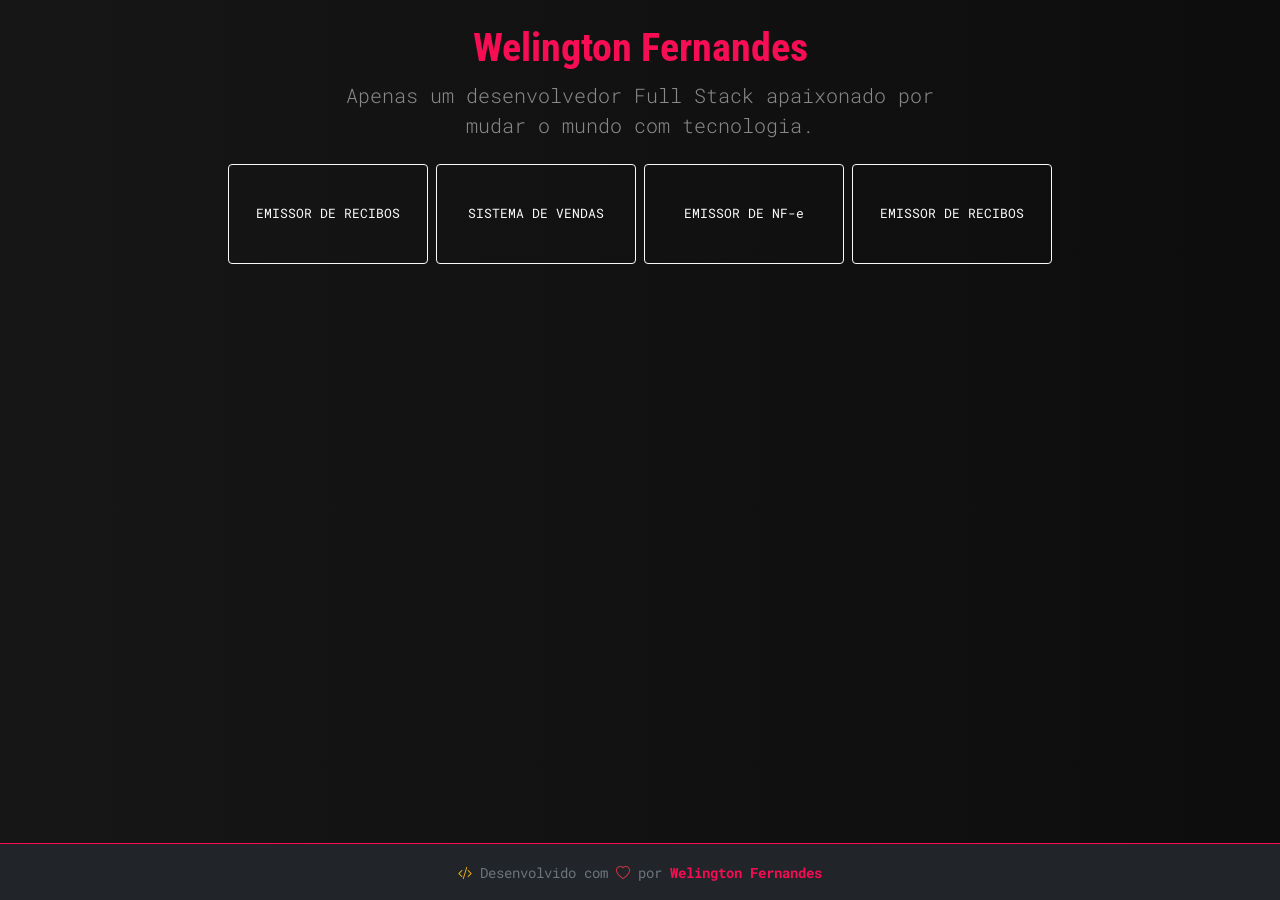
<file: main copy.html>
<!DOCTYPE html>
<html lang="pt-BR">

<head>
    <meta charset="UTF-8">

    <link rel="shortcut icon" href="./img/fav.png" type="image/x-icon">

    <meta http-equiv="X-UA-Compatible" content="IE=edge">

    <meta name="viewport" content="width=device-width, initial-scale=1.0">

    <link rel="stylesheet" href="https://cdn.jsdelivr.net/npm/bootstrap-icons@1.3.0/font/bootstrap-icons.css">

    <link rel="shortcut icon" href="https://cdn-icons.flaticon.com/png/512/3206/premium/3206042.png"
        type="image/x-icon">

    <link rel="stylesheet" href="./css/bootstrap.min.css">

    <link rel="stylesheet" href="./css/main.css">

    <title>WF-Developer</title>

</head>

<body class="d-flex flex-column">

    <main id="page-content">

        <div class="container text-center">

            <div class="row justify-content-center">
                <div class="col-md-7">
                    <h1 class="wf mt-4 rosa"><strong>Welington Fernandes</strong></h1>
                    <p class="lead text-white-50">
                        Apenas um desenvolvedor Full Stack apaixonado por mudar o mundo com tecnologia.
                    </p>
                </div>
            </div>

        </div>

        <div id="btnmenu" class="d-flex bd-highlight justify-content-center ali p-1">
            <a href="#" class="btn p-1 btn-outline-light m-1 d-inline-flex">
                EMISSOR DE RECIBOS
            </a>
            <a href="#" class="btn p-1 btn-outline-light m-1  d-inline-flex">
                SISTEMA DE VENDAS
            </a>
            <a href="#" class="btn p-1 btn-outline-light m-1 d-inline-flex">
                EMISSOR DE NF-e
            </a>
            <a href="" class="btn p-1 btn-outline-light m-1 d-inline-flex">
                EMISSOR DE RECIBOS
            </a>
        </div>

    </main>

    <footer id="sticky-footer" class="flex-shrink-0 bdanger py-3 bg-dark text-white-50">

        <div class="container text-center">

            <small class="text-muted mb-2">
                <i class="bi foneIcons  text-warning bi-code-slash"></i> Desenvolvido com <i
                    class="  foneIcons text-danger bi bi-heart"></i>
                por <strong> <a class="text-decoration-none" href="#">Welington Fernandes</a></strong>
            </small>

        </div>


    </footer>

    <!-- SCRIPTS -->
    <script src="./js/bootstrap.bundle.min.js"></script>
</body>

</html>
</file>
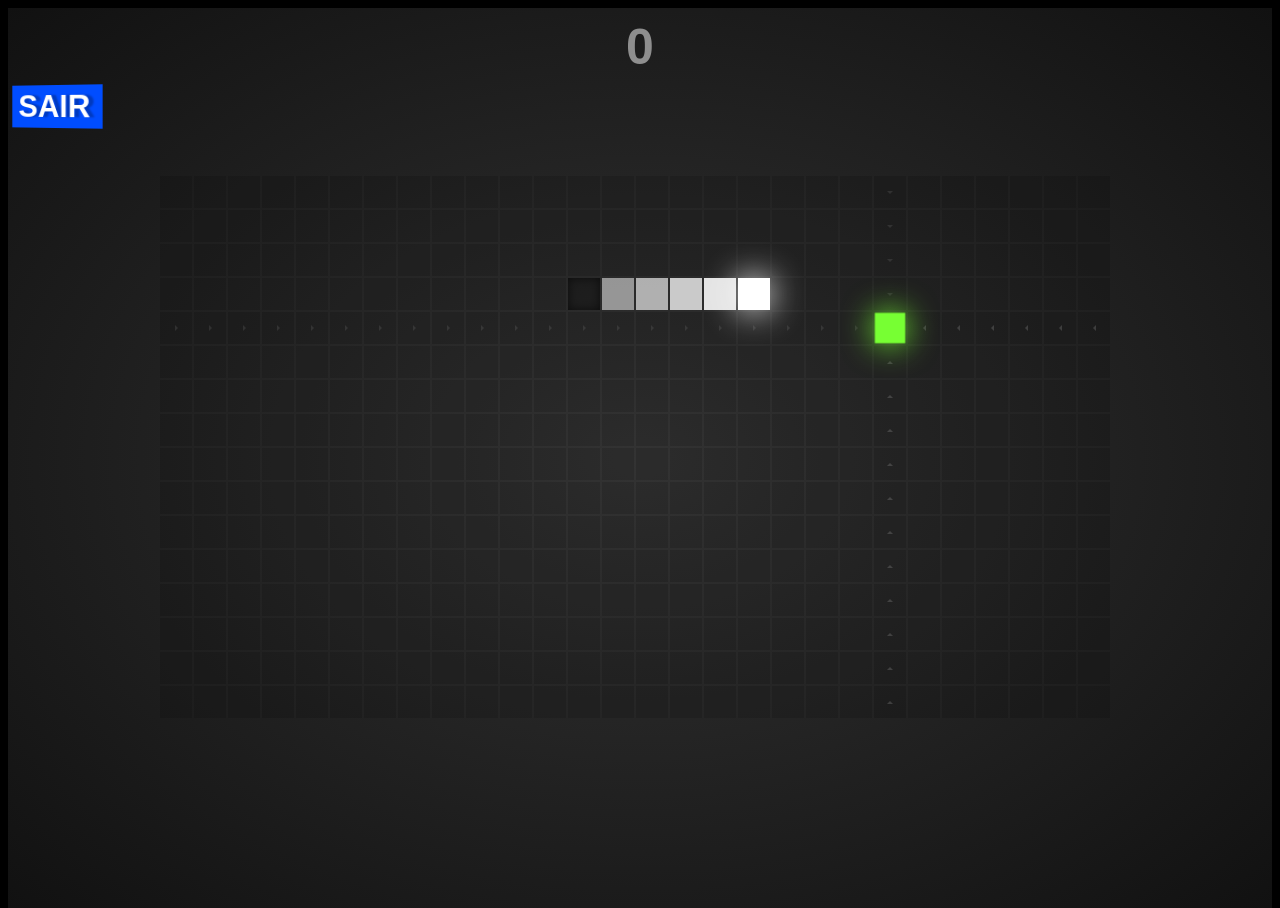
<file: game/game.html>
<!DOCTYPE html>
<html lang="pt-BR">

<head>
  <meta charset="UTF-8">
  <meta name="viewport" content="width=device-width, initial-scale=1.0" />
  <title>WF_Game</title>
  <link rel="shortcut icon" href="../img/project.ico" type="image/x-icon">
  <link rel="stylesheet" href="./style.css">
</head>

<body>

  <div class="score">0</div>
  <div class="stage"></div>
  <div>
    <!-- HTML !-->
    <button onclick="sair()" class="button-92" role="button">SAIR</button>

  </div>





  <script src="https://cdnjs.cloudflare.com/ajax/libs/jquery/3.6.0/jquery.min.js"
    integrity="sha512-894YE6QWD5I59HgZOGReFYm4dnWc1Qt5NtvYSaNcOP+u1T9qYdvdihz0PPSiiqn/+/3e7Jo4EaG7TubfWGUrMQ=="
    crossorigin="anonymous" referrerpolicy="no-referrer"></script>
  <script src="./script.js"></script>

</body>

</html>
</file>
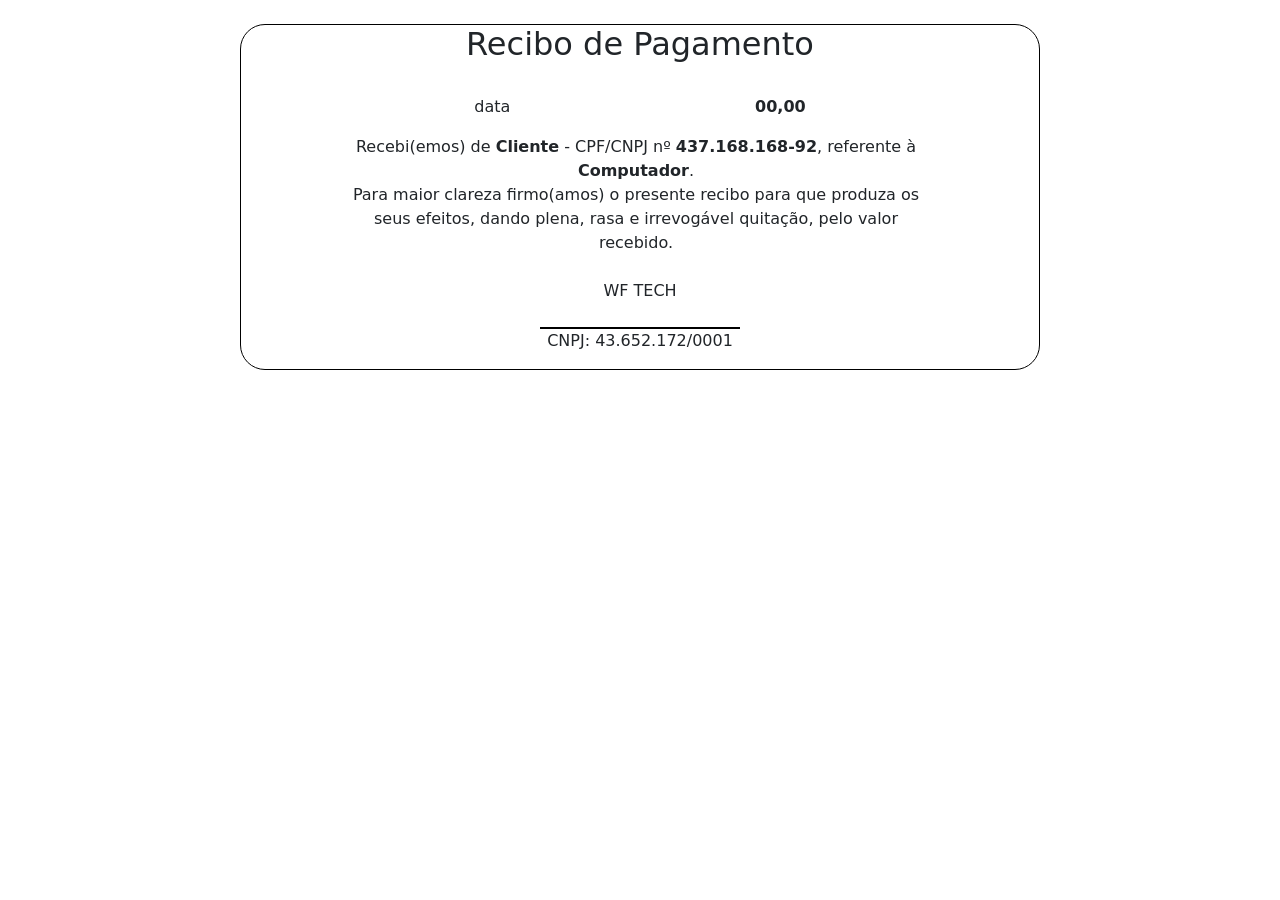
<file: recibo/imprimir.html>
<!DOCTYPE html>
<html lang="en">

<head>
    <link rel="shortcut icon" href="./img/docs.png" type="image/x-icon">
    <link rel="stylesheet" href="https://cdn.jsdelivr.net/npm/bootstrap@5.2.0/dist/css/bootstrap.min.css">

    <meta charset="UTF-8">

    <meta http-equiv="X-UA-Compatible" content="IE=edge">

    <meta name="viewport" content="width=device-width, initial-scale=1.0">

    <script src="https://ajax.googleapis.com/ajax/libs/jquery/3.6.0/jquery.min.js"></script>

    <title>Imprimir</title>



    <style>
        body {
            margin-left: auto;
            margin-right: auto;
            max-width: 800px;
        }

        .borda {
            max-width: 800px;
            border: 1px solid black;
            border-radius: 25px;
        }

        .print {
            max-width: 600px;

        }

        @media only screen and (max-device-width: 768px) {

            /* portrait tablets, portrait iPad, e-readers (Nook/Kindle), landscape 800x480 phones (Android) */
            .borda {
                border: none;
            }
        }

        @media only screen and (max-device-width: 480px) {

            /* portrait tablets, portrait iPad, e-readers (Nook/Kindle), landscape 800x480 phones (Android) */
            .borda {
                border: none;
            }

            body {
                padding: 1vh;
            }
        }

        .contAss {
            display: flex;
            align-items: center;
            flex-direction: column;
            align-content: center;
            justify-content: center;
        }

        #assinatura {
            width: 200px;
            border: 1px solid #000;
        }
    </style>
</head>

<body class="text-center" onload="get()">
    <br>
    <div class="borda">
        <div class="container print  ">
            <h2>Recibo de Pagamento</h2>
            <br>
            <ul class="list-inline">
                <li class="list-inline-item d-flex justify-content-around">
                    <span id="getData">data</span>
                    <b><span id="getValor">00,00</span></b>
                </li>
            </ul>
            <ul class="list-inline">
                <li class="list-inline-item">Recebi(emos) de <b><span id="getCli">Cliente</span></b> - CPF/CNPJ nº
                    <b><span id="getDoC">437.168.168-92</span></b>,
                    referente à <b><span id="getReferente">Computador</span></b>.
                </li>
                <li class="list-inline-item">Para maior clareza firmo(amos) o presente recibo para que produza os seus
                    efeitos, dando plena, rasa e irrevogável quitação, pelo valor recebido.
                </li>

                <li class="list-inline-item contAss">
                    <br>
                    <span id="getEmi">
                        WF TECH
                    </span>
                    <br>
                    <div id="assinatura"></div>
                    <span id="getDocEmi">
                        CNPJ: 43.652.172/0001
                    </span>

                </li>
            </ul>
        </div>
    </div>



    <script src="./bd.js"></script>
    <script src="https://cdn.jsdelivr.net/npm/bootstrap@5.2.0/dist/js/bootstrap.bundle.min.js"></script>
</body>

</html>
</file>
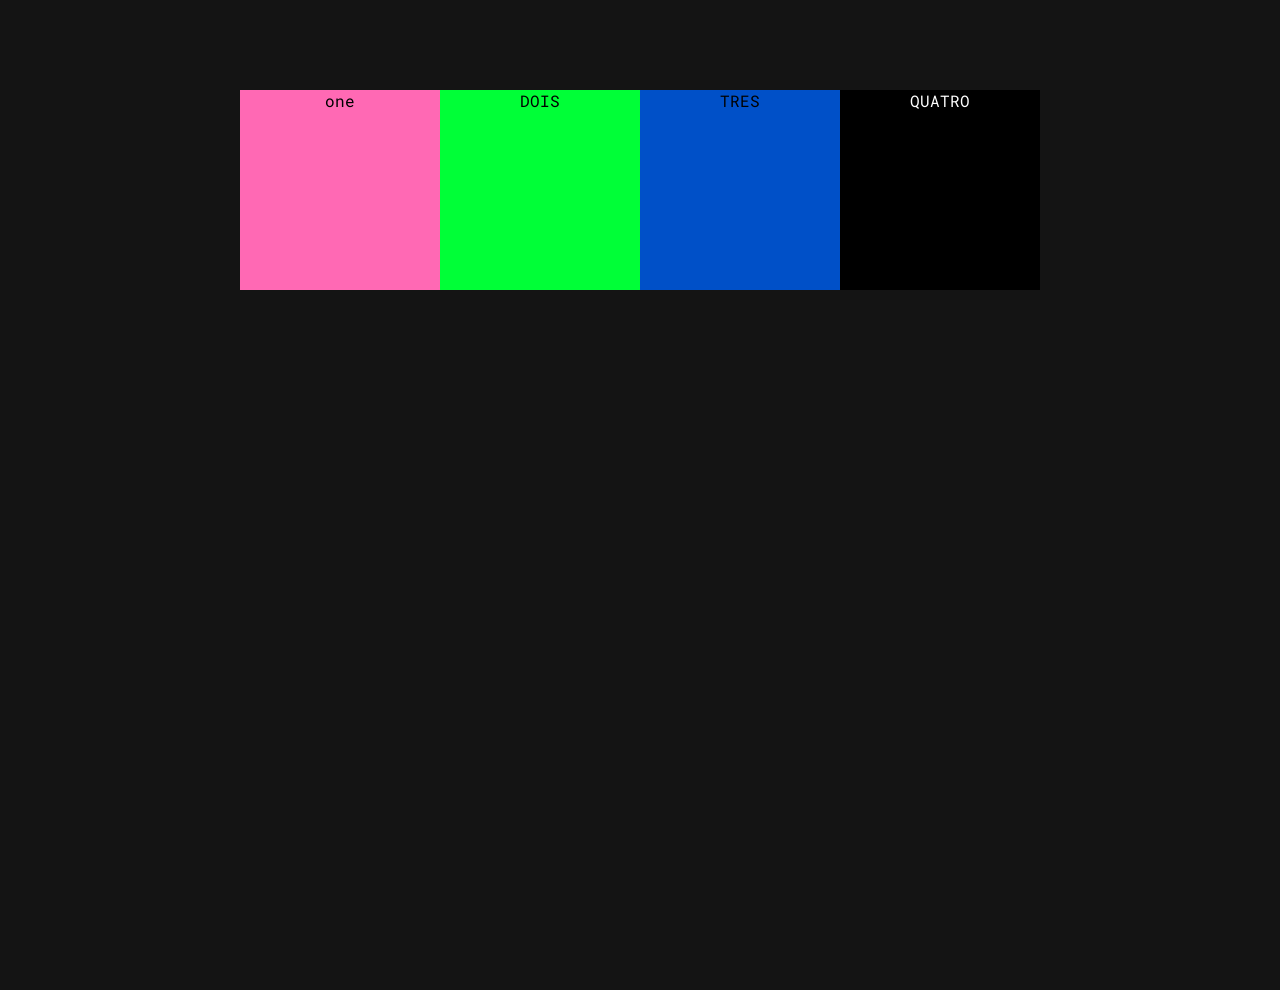
<file: teste/os.html>
<!DOCTYPE html>
<html lang="pt-BR">

<head>
        <meta charset="UTF-8">
        <meta name="viewport" content="width=device-width, initial-scale=1.0">
        <title>TESTE</title>
        <link rel="stylesheet" href="./css/style.css">

</head>

<body>
        <main>
                <div class="quadrado">
                        <div class="box">
                                <div class="rosa l1" style="flex: 1 0 0%;">one</div>
                                <div class=" verde l1"">DOIS</div>
                                <div class=" azul l1"">TRES</div>
                                <div class=" preto l1"">QUATRO</div>
                        </div>
                </div>





        </main>

        <section class=" mobile text-center">
                                        <h1>NAO SUPORTADO - 2025</h1>
                                        </section>
                                        <script src="./js/jquery.priceformat.min.js"></script>
                                        <script src="https://code.jquery.com/jquery-3.7.1.min.js"
                                                integrity="sha256-/JqT3SQfawRcv/BIHPThkBvs0OEvtFFmqPF/lYI/Cxo="
                                                crossorigin="anonymous"></script>
                                        <script src="./js/script.js"></script>

</body>

</html>
</file>
<file: css/main.css>
@import url('https://fonts.googleapis.com/css2?family=Roboto+Condensed&family=Roboto+Mono&display=swap');

html,
body {
    font-family: 'Roboto Mono', monospace;
    height: 100%;
}

.wf {
    @import url('https://fonts.googleapis.com/css2?family=Roboto+Condensed:wght@700&display=swap');
    font-family: 'Roboto Condensed', sans-serif;
}

#page-content {
    flex: 1 0 auto;
}





:root {
    --rosa: #f60d54;
}

/* Other Classes for Page Styling */

body {
    background: #000000;
    background: linear-gradient(to right, #161616, #0d0d0d);
}

.bdanger {
    border-top: 1px solid #f60d54;
}

footer small {
    color: aliceblue;
}

footer small a {
    color: #f60d54;
}

footer small a:hover {
    color: #ffffff;
    cursor: pointer;
}

.rosa {
    color: var(--rosa);
}

.mg {
    min-height: 100px;
}

#btnmenu a {
    font-size: small;
    width: 200px;
    height: 100px;
    justify-content: center;
    align-content: center;
    align-items: center;
}

.foneIcons {
    font-size: 1em;
}

#text::after {
    content: '|';
    color: var(--rosa);
    opacity: 1;
    animation: pisca 1.0s infinite;
}

@keyframes pisca {
    0%, 100% {
        opacity: 1;
    }

    50% {
        opacity: 0;
    }
}

span {
    color: var(--rosa);
    animation: blink 1.0s infinite;
}

@keyframes blink {
    to {
        opacity: .0;
    }
}




/*  Telas menores que 600px */
@media screen and (max-width: 500px) {
    #btnmenu a {
        font-size: 10px;
        height: 75px;
    }

    .foneIcons {
        font-size: 15px;
    }
}
</file>
<file: game/style.css>
HTML CSS JSResult Skip Results Iframe
EDIT ON
/*================================================

General

================================================*/

* {
  box-sizing: border-box;
  margin: 0;
  padding: 0;
}

html,
body {
  background-color: #000;
  height: 100%;
}

body {
  background: #222;
  background: radial-gradient(#333, #111);
  background-position: center center;
  background-repeat: no-repeat;
  background-size: cover;
  color: #fff;
  font: 100%/1.5 sans-serif;
  overflow: hidden;
}

/*================================================

Score

================================================*/

.score {
  color: rgba(255, 255, 255, 0.5);
  font-size: 50px;
  font-weight: bold;
  padding-top: 2px;
  text-align: center;
}

/*================================================

Stage

================================================*/

.stage {
  bottom: 0;
  left: 0;
  margin: auto;
  position: absolute;
  right: 0;
  top: 0;
  z-index: 2;
}

/*================================================

Tiles

================================================*/

.tile {
  background: rgba(0, 0, 0, 0.15);
  position: absolute;
  transition-property: background, box-shadow, opacity, transform;
  transform: translateZ(0);
  transition-duration: 3000ms;
}

.tile:before {
  bottom: 0;
  content: "";
  height: 0;
  left: 0;
  margin: auto;
  opacity: 0;
  position: absolute;
  right: 0;
  top: 0;
  width: 0;
  transition: opacity 300ms;
}

.tile.path:before {
  opacity: 1;
}

.tile.up:before {
  border-bottom: 4px inset rgba(255, 255, 255, 0.15);
  border-left: 4px solid transparent;
  border-right: 4px solid transparent;
}

.tile.down:before {
  border-top: 4px inset rgba(255, 255, 255, 0.15);
  border-left: 4px solid transparent;
  border-right: 4px solid transparent;
}

.tile.left:before {
  border-right: 4px inset rgba(255, 255, 255, 0.15);
  border-top: 4px solid transparent;
  border-bottom: 4px solid transparent;
}

.tile.right:before {
  border-left: 4px inset rgba(255, 255, 255, 0.15);
  border-top: 4px solid transparent;
  border-bottom: 4px solid transparent;
}

@media (max-width: 900px), (max-height: 900px) {
  .tile.up:before,
  .tile.down:before,
  .tile.left:before,
  .tile.right:before {
    border-width: 3px;
  }
}

@media (max-width: 500px), (max-height: 500px) {
  .tile.up:before,
  .tile.down:before,
  .tile.left:before,
  .tile.right:before {
    border-width: 2px;
  }
}

.tile.pressed {
  background: rgba(0, 0, 0, 0.3);
  box-shadow: inset 0 0 10px rgba(0, 0, 0, 0.6);
  transition-duration: 0ms;
}

/* CSS */
.button-92 {
  --c: #fff;
  /* text color */
  background: linear-gradient(90deg, #0000 33%, #fff5, #0000 67%)
      var(--_p, 100%) / 300% no-repeat,
    #004dff;
  /* background color */
  color: #0000;
  border: none;
  transform: perspective(500px) rotateY(calc(20deg * var(--_i, -1)));
  text-shadow: calc(var(--_i, -1) * 0.08em) -0.01em 0 var(--c),
    calc(var(--_i, -1) * -0.08em) 0.01em 2px #0004;
  outline-offset: 0.1em;
  transition: 0.3s;
}

.button-92:hover,
.button-92:focus-visible {
  --_p: 0%;
  --_i: 1;
}

.button-92:active {
  text-shadow: none;
  color: var(--c);
  box-shadow: inset 0 0 9e9Q #0005;
  transition: 0s;
}

.button-92 {
  font-weight: bold;
  font-size: 2rem;
  margin: 0;
  cursor: pointer;
  padding: 0.1em 0.3em;
}
</file>
<file: teste/css/style.css>
@import url("https://fonts.googleapis.com/css2?family=Roboto+Condensed&family=Roboto+Mono&display=swap");

:root {
  --rosa: hotpink;
  --verde: rgb(0, 255, 55);
  --azul: rgb(0, 80, 200);
  --preto: black;
}
.rosa {
  background: var(--rosa);
}
.verde {
  background: var(--verde);
}
.azul {
  background: var(--azul);
}
.preto {
  background: var(--preto);
  color: white;
}
body {
  background-color: rgb(20, 20, 20);
  font-family: "Roboto Mono", monospace;
  margin: 0;
  padding: 0;
}

.l1 {
  text-align: center;
  text-justify: auto;
  width: 200px;
  height: 200px;
}

.quadrado {
  margin-top: 10vh;
  width: 100vw;
  height: 100vh;
  display: flex;
  justify-content: center;
}
.box {
  display: flex;
  width: 800px;
  height: 100px;
  background: #fff;
}

.mobile {
  display: none;
}
@media (max-width: 400px) {
  /* smartphones, Android phones, landscape iPhone */
  .quadrado {
    display: none;
  }
  .mobile {
    display: block;
  }
}
</file>
